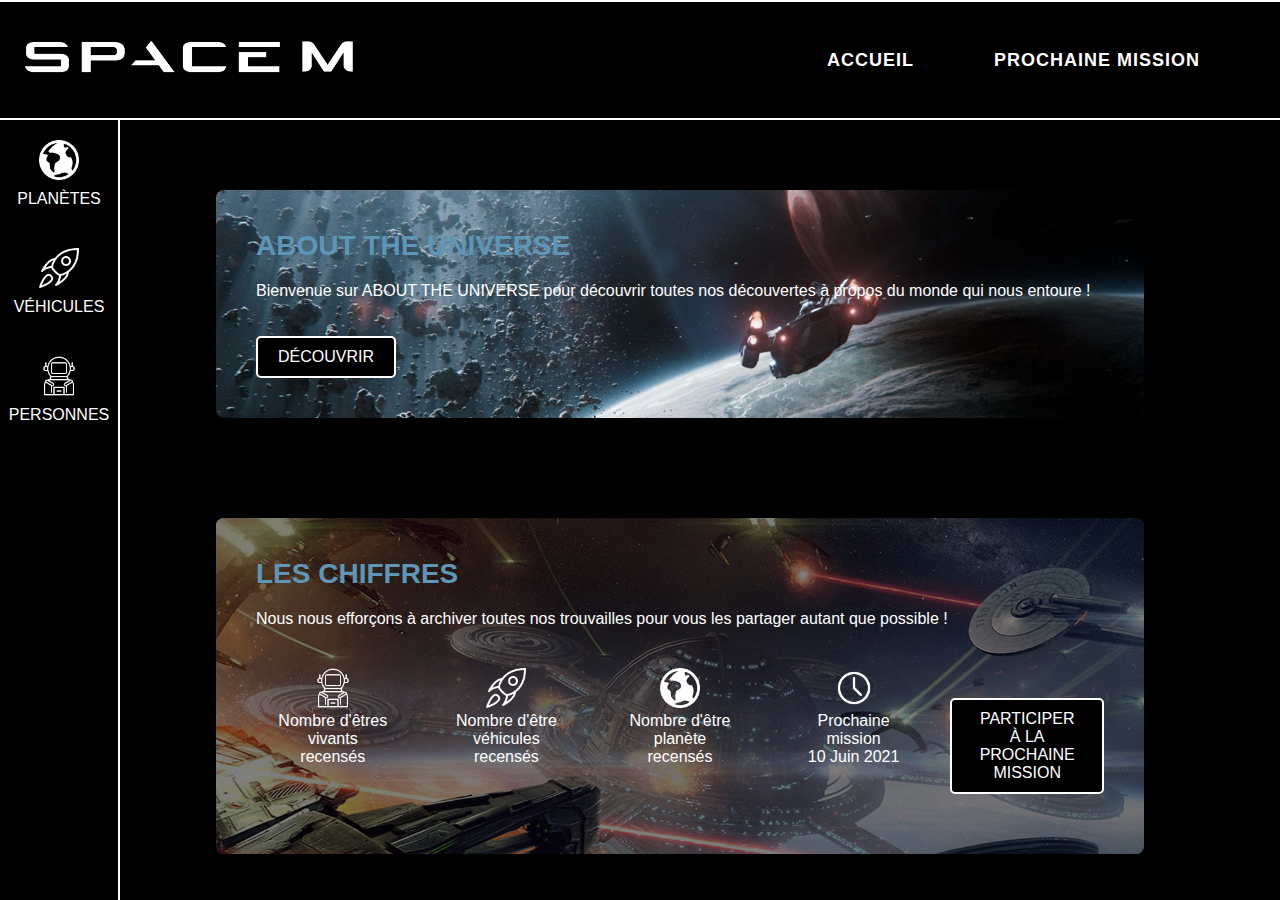
<file: index.html>
<!DOCTYPE html>
<html lang="en">
<head>
<meta charset="UTF-8">
<meta name="viewport" content="width=device-width, initial-scale=1.0">
<title>SpaceX Mission Page</title>
<link rel="icon" href="assets/icon.ico" type="image/x-icon">
<script src="https://code.jquery.com/jquery-3.6.0.min.js"></script> <!-- Include jQuery -->
<script src="script/script.js"></script>
<link rel="stylesheet" href="styles/styles.css">

</head>

<body>
    <header>
        <nav class="navbar">
          <div class="logo">
            <img src="assets/logotype.png" alt="SpaceX Logo">
          </div>
          <ul class="nav-links">
            <li><a href="index.html">ACCUEIL</a></li>
            <li><a href="#">PROCHAINE MISSION</a></li>
          </ul>
        </nav>
      </header>
<div class="sidebar">
        <a href="planet.html" class="sidebar-item">
          <img src="assets/planet.png" alt="Planètes" class="sidebar-icon">
          <span class="sidebar-text">PLANÈTES</span>
        </a>
        <a href="#" class="sidebar-item">
          <img src="assets/rocket.png" alt="Véhicules" class="sidebar-icon">
          <span class="sidebar-text">VÉHICULES</span>
        </a>
        <a href="#" class="sidebar-item">
          <img src="assets/astre.png" alt="Personnes" class="sidebar-icon">
          <span class="sidebar-text">PERSONNES</span>
        </a>
      </div>
      
      <main class="main-content">
        <section class="section-about">
          <h2>ABOUT THE UNIVERSE</h2>
          <p>Bienvenue sur ABOUT THE UNIVERSE pour découvrir toutes nos découvertes à propos du monde qui nous entoure !</p>
          <br><br>
          <button class="btn">DÉCOUVRIR</button>
        </section>
      
        <section class="section-stats">
          <h2>LES CHIFFRES</h2>
          <p>Nous nous efforçons à archiver toutes nos trouvailles pour vous les partager autant que possible !</p>
          <div class="stats-grid">
            <div class="stat-item">
              <img src="assets/astre.png" alt="">
              <p>Nombre d'êtres vivants recensés</p>
              <p class="stat-number"></p>
            </div>
            <div class="stat-item">
                <img src="assets/rocket.png" alt="">
                <p>Nombre d'être véhicules recensés</p>
                <p class="stat-number"></p>
              </div>
              <div class="stat-item">
                <img src="assets/planet.png" alt="">
                <p>Nombre d'être planète recensés</p>
                <p class="stat-number"></p>
              </div>
              <div class="stat-item">
                <img src="assets/time.png" alt="">
                <p>Prochaine mission</p>
                <time datetime="2021-06-10">10 Juin 2021</time></p>
              </div>

              <footer>
                <button>PARTICIPER À LA PROCHAINE MISSION</button>
            </footer>
            </section>


      


<script src="script/data_script.js"></script>

</body>
</html>
</file>
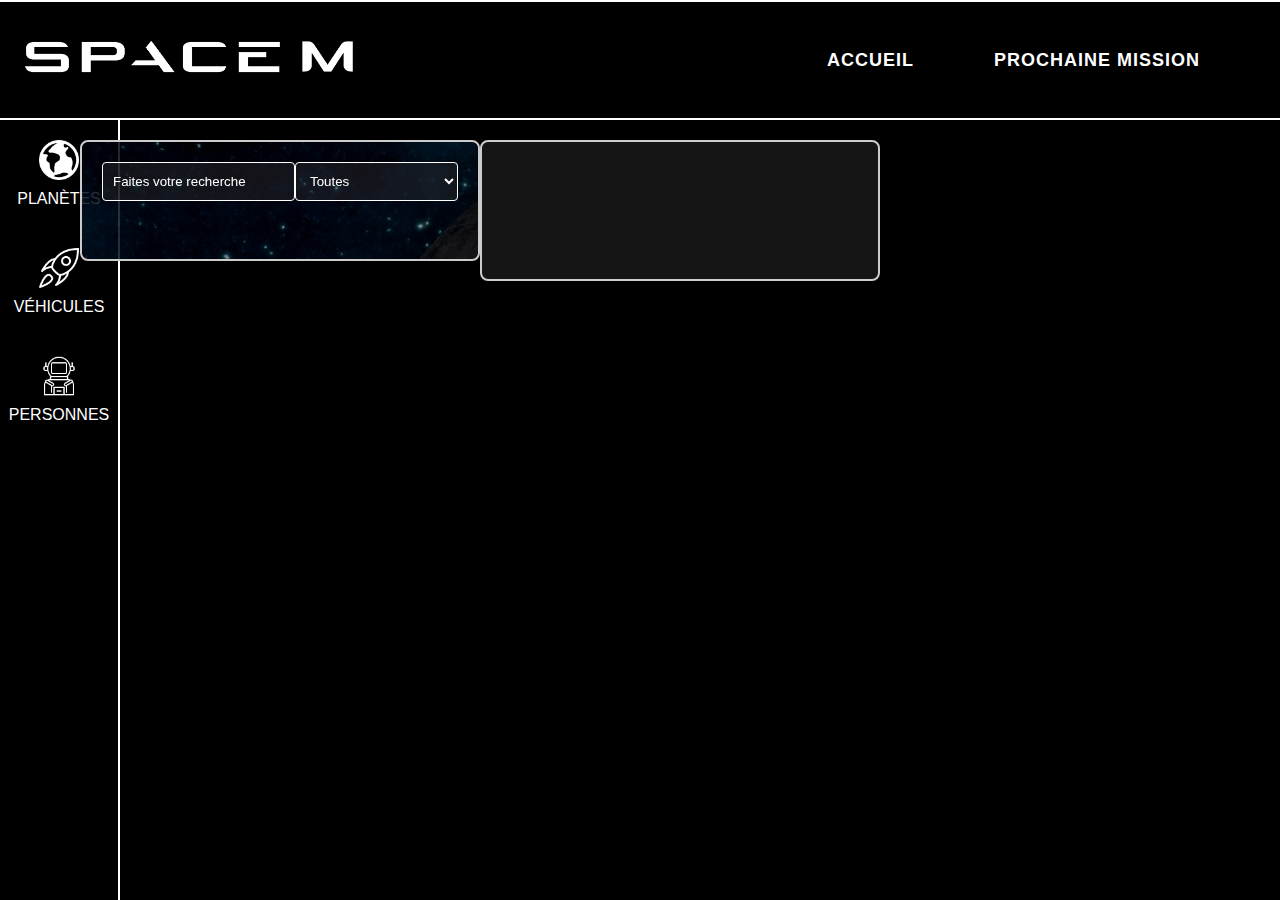
<file: planet.html>
<!DOCTYPE html>
<html lang="en">
<head>
<meta charset="UTF-8">
<meta name="viewport" content="width=device-width, initial-scale=1.0">
<title>SpaceX Mission Page</title>
<link rel="icon" href="assets/icon.ico" type="image/x-icon">
<script src="https://code.jquery.com/jquery-3.6.0.min.js"></script> <!-- Include jQuery -->
<script src="script/script.js"></script>
<link rel="stylesheet" href="styles/styles.css">
<link rel="stylesheet" href="styles/styles_planet.css">
</head>

<body>
    <header>
        <nav class="navbar">
          <div class="logo">
            <img src="assets/logotype.png" alt="SpaceX Logo">
          </div>
          <ul class="nav-links">
            <li><a href="index.html">ACCUEIL</a></li>
            <li><a href="#">PROCHAINE MISSION</a></li>
          </ul>
        </nav>
      </header>
<div class="sidebar">
        <a href="planet.html" class="sidebar-item">
          <img src="assets/planet.png" alt="Planètes" class="sidebar-icon">
          <span class="sidebar-text">PLANÈTES</span>
        </a>
        <a href="#" class="sidebar-item">
          <img src="assets/rocket.png" alt="Véhicules" class="sidebar-icon">
          <span class="sidebar-text">VÉHICULES</span>
        </a>
        <a href="#" class="sidebar-item">
          <img src="assets/astre.png" alt="Personnes" class="sidebar-icon">
          <span class="sidebar-text">PERSONNES</span>
        </a>
      </div>
      
      <div class="main-container">
        <div class="container">
            <div class="search-container" id="population-filter">
              <input type="text" class="search-bar" placeholder="Faites votre recherche" aria-label="Recherche">
              <select class="sort-dropdown" id="population-select" aria-label="Trier par" onchange="filterByPopulation()">
                <option value="all">Toutes</option>
                <option value="0-10000">0 - 10,000</option>
                <option value="10000-100000000">10,000 - 1,000,000</option>
                <option value="100000000-">1,000,000+</option>
                <option value="unknown">Population inconnue</option>
              </select>
            </div>
            <div id="planets-list" role="list">
              <!-- Les éléments de la planète seront insérés ici par JavaScript -->
              

            </div>
            <br>
            <div id="planet-count"></div>
          </div>
        <div id="planet-details" class="details-container">
          <!-- Les détails de la planète seront insérés ici par JavaScript -->
        </div>
      </div>
      
      
            <!-- Répétez pour chaque élément statistique -->
            <!-- ... -->
      


<script src="script/script_planet.js"></script>

</body>
</html>
</file>
<file: styles/styles.css>
* {
    margin: 0;
    padding: 0;
    box-sizing: border-box;
  }
  
  body {
    font-family: 'Arial', sans-serif;

  
  }
  
  header {
    background-color: #000;
    color: white;
    display: flex;
    justify-content: space-between;
    align-items: center;
    padding: 10px 50px;
    margin-left: -120px;
    height: 120px;
    border-top: 2px solid white;
    border-bottom: 2px solid white;
  }
  
  .navbar {
    width: 100%;
    max-width: 1200px; /* You can set a max-width for the content */
    margin: 0 auto;
    display: flex;
    justify-content: space-between;
    align-items: center;
  }

  .navbar .logo img {
    width: 400px; /* Adjust as needed */
    margin-right: -100px; /* Added space between logo and nav links */
  }
  
  .navbar .nav-links {
    list-style: none;
    display: flex; /* Changed to flex to easily manage spacing */
    align-items: center;
    height: 100%;
  }
  
  .navbar .nav-links li {
    margin-left: 40px; /* Increased space between links */
  }
  
  .navbar .nav-links li a {
    color: white;
    text-decoration: none;
    font-size: 18px; /* Increased font size */
    font-weight: bold;
    letter-spacing: 1px;
    padding: 10px 20px; /* Added padding to make buttons bigger */
    display: inline-block;
  }
  
  .navbar .nav-links li a:hover {

    padding-bottom: 8px; /* Adjust padding to keep text alignment */
  }
  .sidebar {
    position: fixed;
    left: 0;
    top: 0;
    margin-top: 120px; /* Maintient la sidebar en dessous du header */
    width: 120px; /* Vous pouvez ajuster la largeur selon les besoins */
    height: 100%;
    background-color: #000;
    display: flex;
    flex-direction: column;
    align-items: center;
    justify-content: flex-start; /* Changez ici pour aligner les éléments en haut */
    border-right: 2px solid white; /* Bordure droite ajoutée */
  }
  
  .sidebar-item {
    display: flex;
    flex-direction: column;
    align-items: center;
    margin: 20px 0; /* Space between items */
    text-decoration: none;
  }
  
  .sidebar-icon {
    width: 40px; /* Adjust based on your icons' size */
    margin-bottom: 10px; /* Space between icon and text */
  }
  
  .sidebar-text {
    color: white;
    text-align: center;
    font-size: 14px;
  }
  
  /* Add this to ensure the main content is not hidden behind the sidebar */
  body {
    padding-left: 80px; /* Should be the same as the width of the sidebar */
    background-color: #000;
  }
  .main-content {
    margin-left: 0px; /* Ajustez selon votre besoin pour éviter de cacher le contenu derrière la barre latérale */
    padding: 20px; /* Ajoutez un peu de marge intérieure pour un meilleur espacement */
    color: white; /* Couleur du texte blanc */

    background-color: #000; /* Couleur de fond noire */
  }
  
  
  .section-about {
    width: 80%; /* Set the width to 80% of the page width */
    margin: 0 auto; /* This will center the section on the page */
    background-image: url('../assets/about.jpg'); /* Replace with your actual image path */
    background-size: cover; /* This will ensure the background covers the entire section */
    background-position: center; /* This will center the background image in the section */
    padding: 40px; /* This adds some space inside the section around the content */
    box-shadow: 0 4px 8px rgba(0, 0, 0, 0.1); /* Optional: adds a subtle shadow for a "framed" effect */
    border-radius: 8px; /* Optional: rounds the corners of the section */
    margin-bottom: 100px;
    margin-top: 50px;
  }
  
  
  .section-about h1 {
    font-size: 28px; /* Augmentez la taille de la police pour le titre */
    margin-bottom: 20px; /* Ajoutez un espacement en bas du titre */
  }
  
  .section-about p {
    font-size: 16px; /* Ajustez la taille de la police pour le paragraphe */
  }
  
  .btn {
    background-color: black; /* Black background color */
    color: white; /* White text color */
    padding: 10px 20px; /* Padding around the text */
    font-size: 16px; /* Font size */
    border: 2px solid white; /* White border */
    border-radius: 5px; /* Rounded corners */
    cursor: pointer; /* Change cursor to pointer on hover */
    transition: background-color 0.3s, color 0.3s; /* Smooth transition for background color and text color */
  }
  
  
  .btn:hover {
    background-color: #FFFFFF; /* Couleur de fond du bouton au survol */
    color: #000;
  }
  /* Style pour les titres */
.main-content h2 {
    font-size: 28px; /* Augmentez la taille de la police pour le titre */
    margin-bottom: 20px; /* Ajoutez un espacement en bas du titre */
    color: #5e96b7; /* Couleur du titre en bleu */
  }
  
  /* Style pour les petits éléments de texte */
  .section-about p,
  .sidebar-text {
    font-size: 16px; /* Ajustez la taille de la police pour les petits éléments de texte */
  }  
  .section-stats {
    width: 80%; /* Set the width to 80% of the page width */
    margin: 0 auto; /* This will center the section on the page */
    background-image: url('../assets/stats.jpg'); /* Replace with your actual image path */
    background-size: cover; /* This will ensure the background covers the entire section */
    background-position: center; /* This will center the background image in the section */
    padding: 40px; /* This adds some space inside the section around the content */
    box-shadow: 0 4px 8px rgba(0, 0, 0, 0.1); /* Optional: adds a subtle shadow for a "framed" effect */
    border-radius: 8px; /* Optional: rounds the corners of the section */
    color: white; /* Change the text color if necessary for better contrast */
    position: relative; /* For the overlay effect */
  }
  
  .section-stats::before {
    content: '';
    position: absolute;
    top: 0;
    right: 0;
    bottom: 0;
    left: 0;
    background: rgba(0, 0, 0, 0.5); /* Dark overlay for text contrast, adjust as needed */
    border-radius: 8px; /* Match the border-radius of the section */
    z-index: 0;
  }

  .section-stats * {
    position: relative;
    z-index: 1;
  }
  
  /* Additional styling for the stats grid and items */
  .stats-grid {
    display: grid;
    grid-template-columns: repeat(auto-fit, minmax(150px, 1fr)); /* This will create a responsive grid layout */
    gap: 20px; /* Space between grid items */
    padding: 20px 0; /* Space above and below the grid */
  }
  
  .stat-item {
    text-align: center; /* Center the text within each stat item */
    padding: 20px; /* Padding inside each stat item */
  }
  .stat-item img {
    width: 40px; /* Définissez la taille souhaitée pour les images */
    height: auto; /* Pour conserver le ratio hauteur/largeur */
  }
  .stat-number {
    font-size: 24px; /* Larger font size for the numbers */
    font-weight: bold; /* Make the numbers bold */
  }
  footer {
    text-align: center; /* Align content in the center */
    margin-top: 50px; /* Add some space above the footer */
  }
  
  footer button {
    background-color: black; /* Black background color */
    color: white; /* White text color */
    padding: 10px 20px; /* Padding around the text */
    font-size: 16px; /* Font size */
    border: 2px solid white; /* White border */
    border-radius: 5px; /* Rounded corners */
    cursor: pointer; /* Change cursor to pointer on hover */
    transition: background-color 0.3s, color 0.3s; /* Smooth transition for background color and text color */
  }
  
  footer button:hover {
    background-color: white; /* White background color on hover */
    color: black; /* Black text color on hover */
  }
</file>
<file: styles/styles_planet.css>
.container {
    position: relative; /* Set the .container to position relative */
    max-width: 600px;
    margin: 20px auto;
    padding: 20px;
    border-radius: 8px;
    color: #fff; /* Ensure text color is white */
    background: rgba(0, 0, 0, 0.7); /* Semi-transparent black background for readability */
    z-index: 2; /* Ensure container is above the pseudo-background */
    border: 2px solid #ccc; /* Cadre blanc */
  }
  
  .container::before {
    content: '';
    position: absolute; /* Set the pseudo-element to position absolute */
    top: 0;
    left: 0;
    right: 0;
    bottom: 0;
    background: url('../assets/nebu.jpg') no-repeat center center fixed;
    background-size: cover;
    opacity: 0.5; /* Lower the background opacity */
    z-index: -1; /* Set below the content */
    border-radius: 8px; /* Match the border-radius of the container */
  }
  
  .search-container, .search-bar, .sort-dropdown {
    z-index: 3; /* Ensure search elements are fully opaque */
    color: #fff; /* Explicitly set text color to white */
  }
  
  /* If you have any other specific text elements, ensure they have a high contrast color */
  .planet-name, .terrain {
    color: #fff; /* Explicitly set text color to white */
  }
  
  .search-container {
    display: flex;
    justify-content: space-between;
    margin-bottom: 20px;
  }
  
  .search-bar, .sort-dropdown {
    padding: 10px;
    width: 80%;
    border: 1px solid #ffffff; /* Ajout d'une bordure pour améliorer la visibilité */
    background-color: rgba(62, 62, 62, 0.3); /* Fond légèrement transparent */
    border-radius: 4px;
    color: #fff; /* Texte blanc pour améliorer le contraste */
  }
  .search-bar {
    padding: 10px;
    width: 80%;
    border-radius: 4px;
    background-color: rgba(62, 62, 62, 0.3); ; /* Rend le fond de la barre de recherche légèrement transparent */
    color: #ffffff; /* Définit la couleur du texte à noir pour un contraste élevé */
  }
  
  .search-bar::placeholder {
    color: #ffffff; /* Change la couleur du texte placeholder à noir pour un contraste élevé */
  }
  
  .search-bar:focus {
    outline: none; /* Supprime l'outline lors de la sélection de la barre de recherche */
    background-color: #fff; /* Rend le fond complètement opaque lors de la saisie */
    color: #000; /* Assure que le texte saisi reste noir */
  }
  
  .sort-dropdown {
    width: auto; /* Ajustement de la largeur pour s'adapter au contenu */
  }
  
  .planet {
    border-bottom: 1px solid #ffffff;
    padding: 10px 0;
  }
  
  .planet:last-child {
    border-bottom: none;
  }
  
  .planet-name {
    font-size: 1.2em;
    margin-bottom: 5px;
  }
  
  .terrain {
    font-size: 0.9em;
  }
  .main-container {
    display: flex;
    justify-content: space-between;
    margin-right: 400px;
  }
  
  .container {
    flex-basis: 60%; /* Ajustez selon la largeur souhaitée pour la liste des planètes */
    /* Votre style existant pour .container */
  }
  
  .details-container {
    flex-basis: 40%; /* Ajustez selon la largeur souhaitée pour les détails des planètes */
  }
  
  .list-container {
    flex: 1; /* Prend une partie de l'espace disponible */
  
  }
  
  .details-container {
    flex-basis: 60%; /* Ajustez selon la largeur souhaitée pour les détails des planètes */
    background-color: #151515; /* Fond blanc */
    border: 2px solid #ccc; /* Cadre blanc */
    color: #ffffff;
    box-sizing: border-box; /* Inclure les bordures et le padding dans la largeur et la hauteur */
    padding: 20px; /* Ajoutez un peu d'espace intérieur */
    max-width: 600px;
    max-height: 750px;
    margin-top: 20px;
    border-radius: 8px;
  }
  
  .detail-icon {
    margin-right: 10px;
    width: 40px; /* Largeur de l'icône */
    height: 40px; /* Hauteur de l'icône */
  }
  .detail-title {
    color: #5e96b7; /* Couleur du titre */
  }
  .details-container {
    /* Vos styles existants pour .details-container */
    display: flex; /* Utiliser Flexbox */
    flex-wrap: wrap; /* Permettre le passage à la ligne */
  }
  .detail-item {
    margin-top: 50px; /* Espacement vertical */
    margin-left: 30px;
  }
  .detail-button {
   margin-top: 50px; 
    margin-left: 400px;
    max-height: 30px;
  }
  .planet-detail {
    width: 50%; /* Chaque détail prend 50% de la largeur */
    padding: 10px; /* Ajouter un peu d'espace intérieur */
    box-sizing: border-box; /* Inclure les bordures et le padding dans la largeur */
  }
  
  #btn-en-savoir-plus {
    position: absolute;
    bottom: 10px; /* Espacement depuis le bas */
    right: 10px; /* Espacement depuis la droite */
    background-color: #5e96b7; /* Couleur du fond */
    color: #ffffff; /* Couleur du texte */
    border: none;
    padding: 10px 20px;
    margin-bottom: 200px;
    border-radius: 5px;
    cursor: pointer;
  }
  #planets-list {
    max-height: 600px; /* Ajustez cette valeur en fonction de l'espace disponible dans votre interface utilisateur */
    overflow-y: auto; /* Active le défilement vertical si le contenu dépasse la hauteur maximale */
    margin: 0;
    padding: 0;
    list-style: none; /* Enlève les puces pour une liste, si nécessaire */
  }
  
  .planet {
    padding: 10px;
    border-bottom: 1px solid #ccc; /* Optionnel, ajoute une ligne séparatrice entre les éléments */
  }
  .planet:hover {
    background-color: #5e96b7; /* Couleur de fond bleue lors du survol */
    cursor: pointer; /* Change le curseur en pointeur pour indiquer que l'élément est cliquable */
    color: white; /* Change la couleur du texte en blanc pour un meilleur contraste, si nécessaire */
  }
  .planet-detail-image {
    max-width: 200px; /* Limite la largeur à 100 pixels */
    max-height: 200px; /* Limite la hauteur à 100 pixels */
    width: auto; /* Permet à la largeur de s'ajuster automatiquement pour conserver les proportions */
    height: auto; /* Permet à la hauteur de s'ajuster automatiquement pour conserver les proportions */
    border: 2px solid white; /* Ajoute un cadre blanc de 2 pixels */
    border-radius: 5%; /* Applique un rayon de bordure de 50% pour créer un cercle */
  }
  .btn {
    position: relative; /* Définir la position relative */
    top: -120px; /* Déplacer le bouton de 10 pixels vers le haut, ajustez cette valeur selon vos besoins */
  }
</file>
